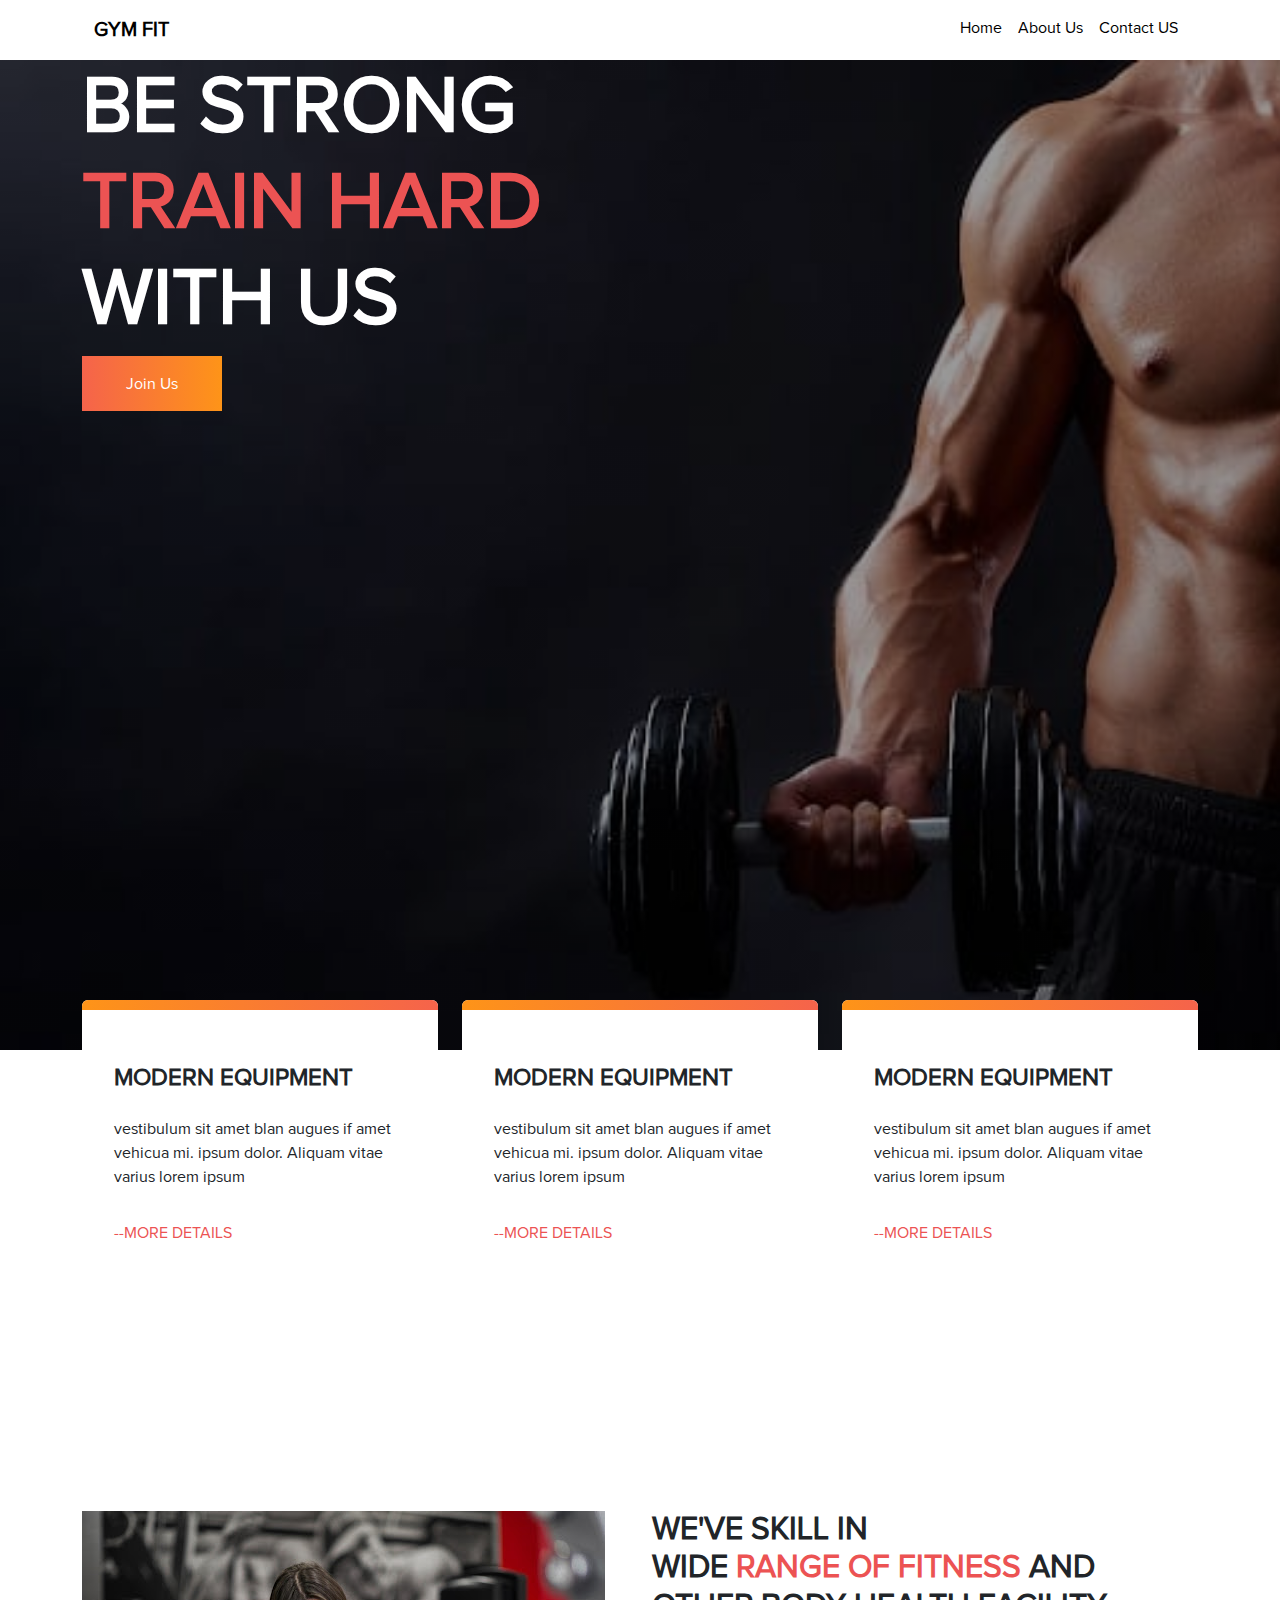
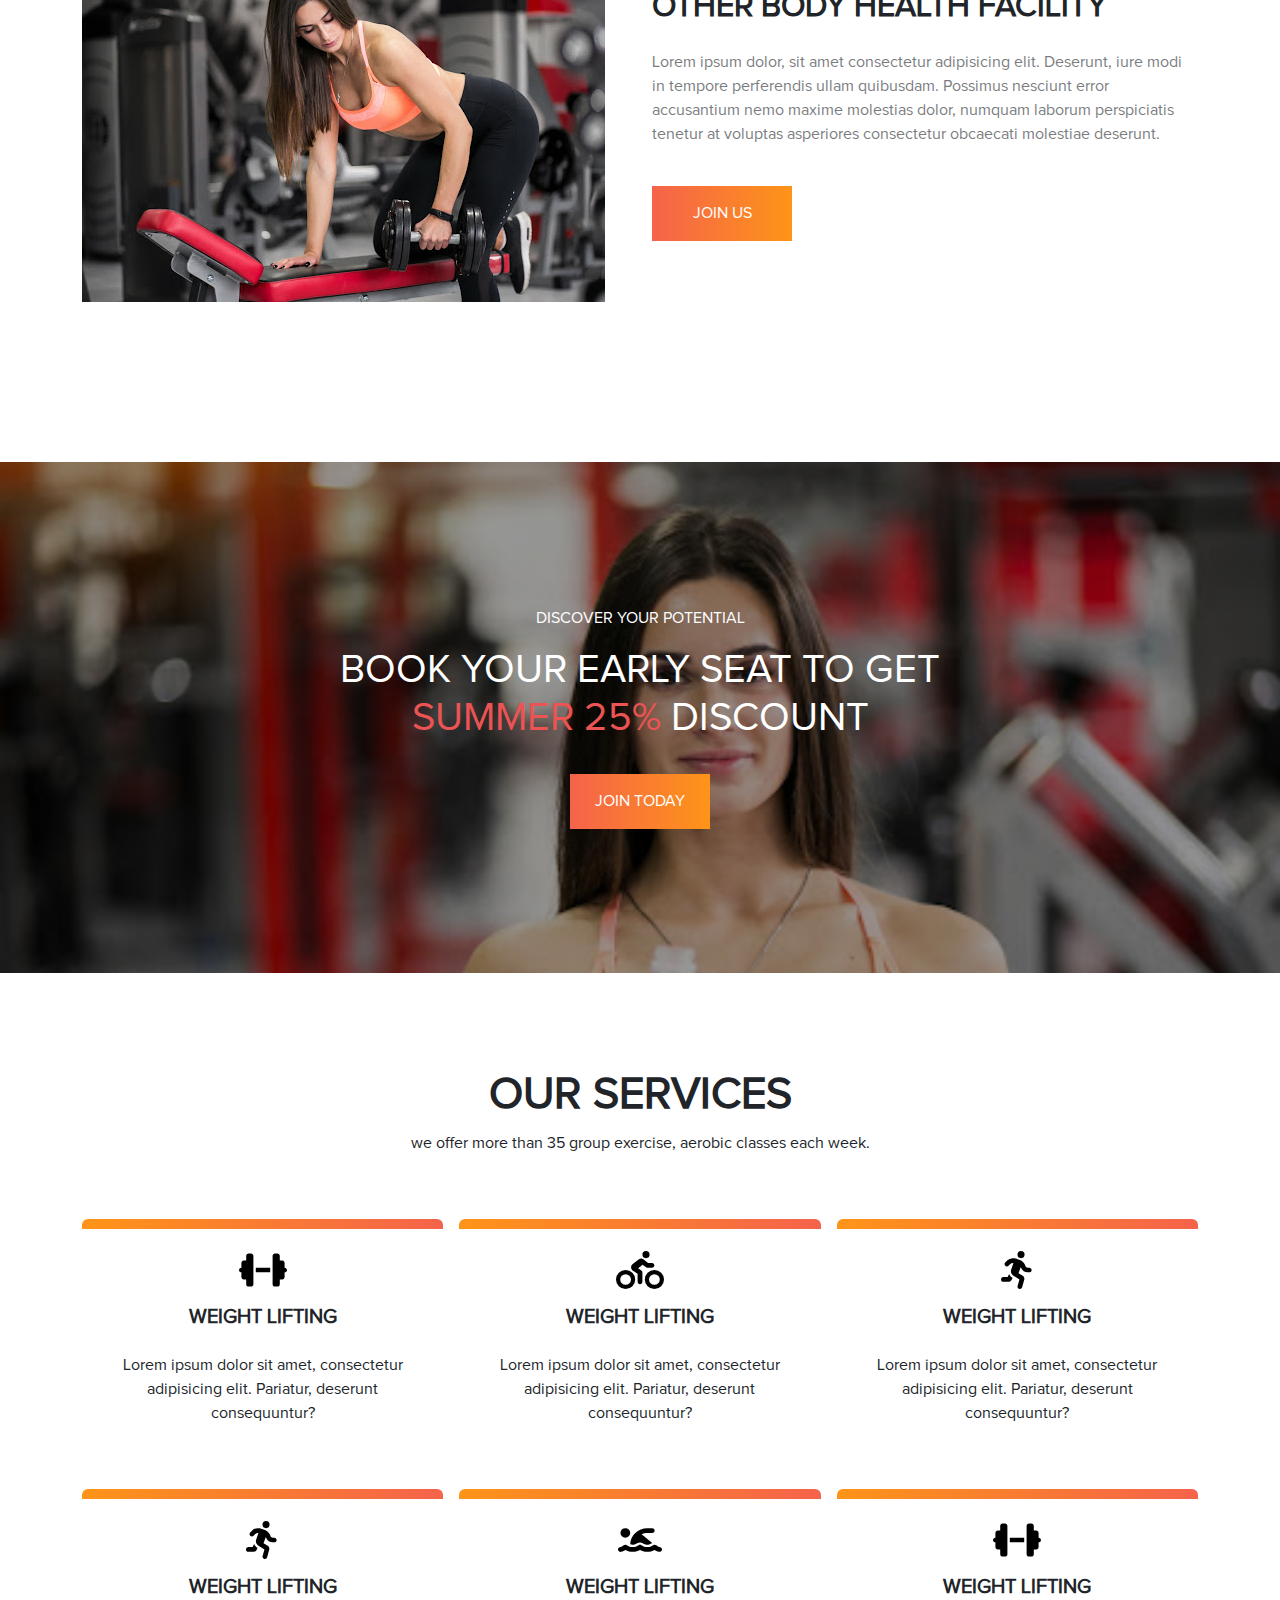
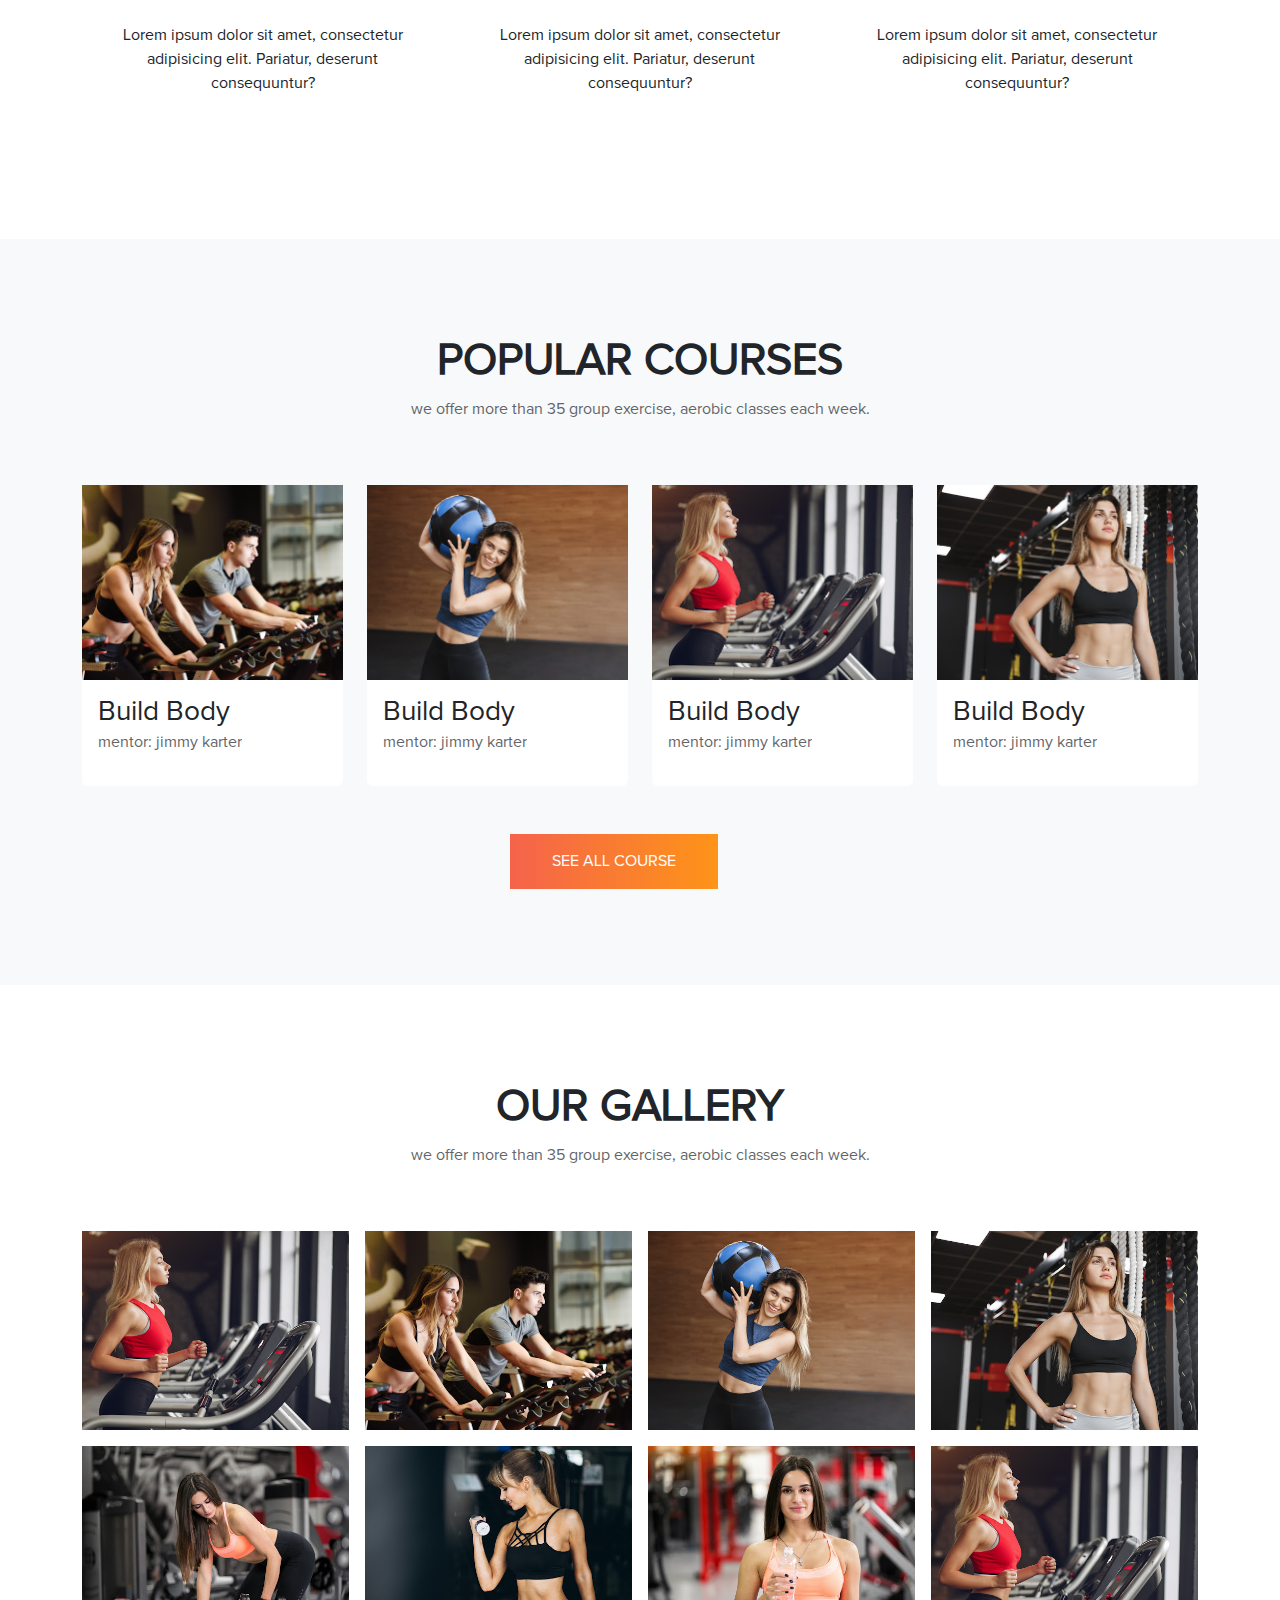
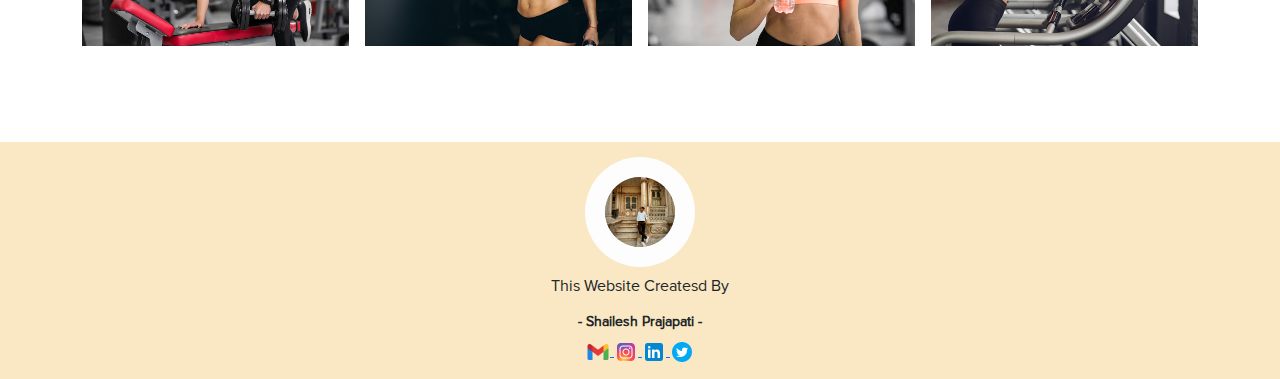
<file: index.html>
<!DOCTYPE html>
<html lang="en">

<head>
    <meta charset="UTF-8">
    <link rel="shortcut icon" type="x-icon" href="img/logo1.png">
    <meta name="viewport" content="width=device-width, initial-scale=1.0">
    <title>Gym Website</title>
    <link rel="stylesheet" href="css/bootstrap.css">
    <link rel="stylesheet" href="css/style.css">
</head>

<body>
    <!-- ==================  NAVBAR ============================== -->
    <div class="container-fluid sticky-top bg-white">
        <div class="container-lg">
            <nav class="navbar navbar-expand-lg ">
                <div class="container-fluid">
                    <a class="navbar-brand" href="#">GYM FIT</a>
                    <button class="navbar-toggler" type="button" data-bs-toggle="collapse"
                        data-bs-target="#navbarSupportedContent" aria-controls="navbarSupportedContent" aria-expanded="false"
                        aria-label="Toggle navigation">
                        <span class="navbar-toggler-icon"></span>
                    </button>
                    <div class="collapse navbar-collapse" id="navbarSupportedContent">
                        <ul class="navbar-nav ms-auto mb-2 mb-lg-0">
                            <li class="nav-item">
                                <a class="nav-link active" aria-current="page" href="index.html">Home</a>
                            </li>
                            <li class="nav-item">
                                <a class="nav-link active" aria-current="page" href="about_us.html">About Us</a>
                            </li>
                            <li class="nav-item">
                                <a class="nav-link active" aria-current="page" href="contact_us.html">Contact US</a>
                            </li>
                        </ul>
                    </div>
                </div>
            </nav>
        </div>
    </div>

    <!-- ==================  MAIN SECTION ============================== -->
    <div class="container-fluid main">
        <div class="container-lg text-uppercase text-area-main">
            <H1>BE STRONG <BR>
                <span>train hard</span> <br>
                with us
            </H1>
            <button class="btn1">join us</button>
        </div>

    </div>

    <!-- ==================  DETAILS ============================== -->
    <div class="details">
        <div class="container">
            <div class="row row-cols-md-2 row-cols-1">
                <div class="col-lg-4 mb-2 ">
                    <div class="card back border-0 py-5 px-3">
                        <div class="card-body">
                            <h5>MODERN EQUIPMENT</h5>
                            <P class="py-3">vestibulum sit amet blan augues if amet vehicua mi. ipsum dolor. Aliquam
                                vitae varius lorem ipsum</P>
                            <a href="#">--MORE DETAILS</a>
                        </div>
                    </div>
                </div>
                <div class="col-lg-4 mb-2">
                    <div class="card back border-0 py-5 px-3">
                        <div class="card-body">
                            <h5>MODERN EQUIPMENT</h5>
                            <P class="py-3">vestibulum sit amet blan augues if amet vehicua mi. ipsum dolor. Aliquam
                                vitae varius lorem ipsum</P>
                            <a href="#">--MORE DETAILS</a>
                        </div>
                    </div>
                </div>
                <div class="col-lg-4 mb-2">
                    <div class="card back border-0 py-5 px-3">
                        <div class="card-body">
                            <h5>MODERN EQUIPMENT</h5>
                            <P class="py-3">vestibulum sit amet blan augues if amet vehicua mi. ipsum dolor. Aliquam
                                vitae varius lorem ipsum</P>
                            <a href="#">--MORE DETAILS</a>
                        </div>
                    </div>
                </div>
            </div>
        </div>
    </div>

    <!-- ==================  MORE SECTION ============================== -->
    <div class="section more py-5">
        <div class="container py-5">
            <div class="row py-5 row-cols-1 row-cols-md-2">
                <div class="col-lg-6 mb-3">
                    <img src="img/women-s.jpeg" class="img-fluid" alt="" srcset="">
                </div>
                <div class="col-lg-6">
                    <h2 class="pb-3">WE'VE SKILL IN <br> WIDE <span>RANGE OF FITNESS</span> AND OTHER BODY HEALTH
                        FACILITY</h2>
                    <p>Lorem ipsum dolor, sit amet consectetur adipisicing elit. Deserunt, iure modi in tempore
                        perferendis ullam quibusdam. Possimus nesciunt error accusantium nemo maxime molestias dolor,
                        numquam laborum perspiciatis tenetur at voluptas asperiores consectetur obcaecati molestiae
                        deserunt.</p>
                    <button class="btn1 mt-4">JOIN US</button>
                </div>
            </div>
        </div>
    </div>

    <!-- ==================  DISCOVER ============================== -->
    <section class="discovber py-5">
        <div class="container py-5">
            <div class="row py-5">
                <div class="col-lg-8 m-auto text-white text-center">
                    <p> DISCOVER YOUR POTENTIAL</p>
                    <h1>BOOK YOUR EARLY SEAT TO GET <br><span>SUMMER 25% </span> DISCOUNT</h1>
                    <button class="btn1 mt-4">JOIN TODAY</button>
                </div>
            </div>
        </div>
    </section>


    <!-- ================== SERVICES ============================== -->
    <section class="services py-5">
        <div class="container py-5 text-center">
            <h1>OUR SERVICES</h1>
            <P>we offer more than 35 group exercise, aerobic classes each week.</P>
            <div class="row pt-5 g-3 row-cols-1 row-cols-md-2">
                <div class="col-lg-4">
                    <div class="card back border-0 p-3">
                        <div class="card-body">
                            <span><img src="img/dumbbell-solid.svg" style="height: 2.4rem;" alt=""></span>
                            <h5 class="py-3">WEIGHT LIFTING</h5>
                            <P>Lorem ipsum dolor sit amet, consectetur adipisicing elit. Pariatur, deserunt
                                consequuntur?</P>
                        </div>
                    </div>
                </div>
                <div class="col-lg-4">
                    <div class="card back border-0 p-3">
                        <div class="card-body">
                            <span><img src="img/person-biking-solid.svg" style="height: 2.4rem;" alt=""></span>
                            <h5 class="py-3">WEIGHT LIFTING</h5>
                            <P>Lorem ipsum dolor sit amet, consectetur adipisicing elit. Pariatur, deserunt
                                consequuntur?</P>
                        </div>
                    </div>
                </div>
                <div class="col-lg-4">
                    <div class="card back border-0 p-3">
                        <div class="card-body">
                            <span><img src="img/person-running-solid.svg" style="height: 2.4rem;" alt=""></span>
                            <h5 class="py-3">WEIGHT LIFTING</h5>
                            <P>Lorem ipsum dolor sit amet, consectetur adipisicing elit. Pariatur, deserunt
                                consequuntur?</P>
                        </div>
                    </div>
                </div>
                <div class="col-lg-4">
                    <div class="card back border-0 p-3">
                        <div class="card-body">
                            <span><img src="img/person-running-solid.svg" style="height: 2.4rem;" alt=""></span>
                            <h5 class="py-3">WEIGHT LIFTING</h5>
                            <P>Lorem ipsum dolor sit amet, consectetur adipisicing elit. Pariatur, deserunt
                                consequuntur?</P>
                        </div>
                    </div>
                </div>
                <div class="col-lg-4">
                    <div class="card back border-0 p-3">
                        <div class="card-body">
                            <span><img src="img/person-swimming-solid.svg   " style="height: 2.4rem;" alt=""></span>
                            <h5 class="py-3">WEIGHT LIFTING</h5>
                            <P>Lorem ipsum dolor sit amet, consectetur adipisicing elit. Pariatur, deserunt
                                consequuntur?</P>
                        </div>
                    </div>
                </div>
                <div class="col-lg-4">
                    <div class="card back border-0 p-3">
                        <div class="card-body">
                            <span><img src="img/dumbbell-solid.svg" style="height: 2.4rem;" alt=""></span>
                            <h5 class="py-3">WEIGHT LIFTING</h5>
                            <P>Lorem ipsum dolor sit amet, consectetur adipisicing elit. Pariatur, deserunt
                                consequuntur?</P>
                        </div>
                    </div>
                </div>

            </div>
        </div>
    </section>

    <!-- ================== COURSE ============================== -->
    <section class="course bg-light py-5">
        <div class="container py-5">
            <h1 class="text-center">POPULAR COURSES</h1>
            <p class="text-center">we offer more than 35 group exercise, aerobic classes each week.</p>
            <div class="row py-5 row-cols-1 row-cols-md-2 ">
                <div class="col-lg-3">
                    <div class="card">
                        <img src="img/cycle.jpeg" class="img-fluid" alt="">
                        <div class="card-body">
                            <h3 class="m-0">Build Body</h3>
                            <p>mentor: jimmy karter</p>
                        </div>
                    </div>
                </div>
                <div class="col-lg-3">
                    <div class="card">
                        <img src="img/strong.jpeg" class="img-fluid" alt="">
                        <div class="card-body">
                            <h3 class="m-0">Build Body</h3>
                            <p>mentor: jimmy karter</p>
                        </div>
                    </div>
                </div>
                <div class="col-lg-3">
                    <div class="card">
                        <img src="img/sportws.jpeg" class="img-fluid" alt="">
                        <div class="card-body">
                            <h3 class="m-0">Build Body</h3>
                            <p>mentor: jimmy karter</p>
                        </div>
                    </div>
                </div>
                <div class="col-lg-3">
                    <div class="card">
                        <img src="img/shoot.jpeg" class="img-fluid" alt="">
                        <div class="card-body">
                            <h3 class="m-0">Build Body</h3>
                            <p>mentor: jimmy karter</p>
                        </div>
                    </div>
                </div>
            </div>
            <div class="row">
                <div class="col-lg-3 m-auto">
                    <button class="btn2">SEE ALL COURSE</button>
                </div>
            </div>
        </div>
    </section>

    <!-- ================== GALLERY ============================== -->
    <section class="gallery py-5">
        <div class="container py-5">
            <h1 class="text-center">OUR GALLERY</h1>
            <p class="text-center">we offer more than 35 group exercise, aerobic classes each week.</p>
            <div class="row pt-5 g-3 row-cols-2 row-cols-md-3">
                <div class="col-lg-3 ">
                    <img src="img/sportws.jpeg" data-bs-toggle="modal" data-bs-target="#img1 " class="img-fluid" alt="">
                </div>
                <div class="col-lg-3 ">
                    <img src="img/cycle.jpeg" data-bs-toggle="modal" data-bs-target="#img2 " class="img-fluid" alt="">
                </div>
                <div class="col-lg-3 ">
                    <img src="img/strong.jpeg" data-bs-toggle="modal" data-bs-target="#img3 " class="img-fluid" alt="">
                </div>
                <div class="col-lg-3 ">
                    <img src="img/shoot.jpeg" data-bs-toggle="modal" data-bs-target="#img4 " class="img-fluid" alt="">
                </div>
                <div class="col-lg-3 ">
                    <img src="img/women-s.jpeg" data-bs-toggle="modal" data-bs-target="#img5 " class="img-fluid" alt="">
                </div>
                <div class="col-lg-3 ">
                    <img src="img/trainer.jpeg" data-bs-toggle="modal" data-bs-target="#img6 " class="img-fluid" alt="">
                </div>
                <div class="col-lg-3 ">
                    <img src="img/water.jpeg" data-bs-toggle="modal" data-bs-target="#img7 " class="img-fluid" alt="">
                </div>
                <div class="col-lg-3 ">
                    <img src="img/sportws.jpeg" data-bs-toggle="modal" data-bs-target="#img8 " class="img-fluid" alt="">
                </div>
            </div>
        </div>
    </section>

    <!-- ================== footer ============================== -->
    <div class="container-fluid client-bg">
        <div class="container-lg text-center client-c">
            <img src="icon/team-1.gif" class="img-fluid rounded-pill" alt="">
            <p>this website createsd by </p>
            <h5>- shailesh prajapati -</h5>
            <a href="mailto:prajapatishail875@gmail.com" class="c-footer-icons">
                <img src="icon/mail.png" class="icons-social" alt="">
            </a>
            <a href="https://www.instagram.com/mainlyshailesh/" class="c-footer-icons">
                <img src="icon/instagram.png" class="icons-social" alt="">
            </a>
            <a href="https://www.linkedin.com/in/shailesh-prajapati-a27973257/" class="c-footer-icons">
                <img src="icon/linkdin.png" class="icons-social" alt="">
            </a>
            <a href="https://twitter.com/Shailes10773010" class="c-footer-icons">
                <img src="icon/twitter.png" class="icons-social" alt="">
            </a>
        </div>
    </div>


    <script src="js/bootstrap.bundle.js"></script>
</body>

</html>
</file>
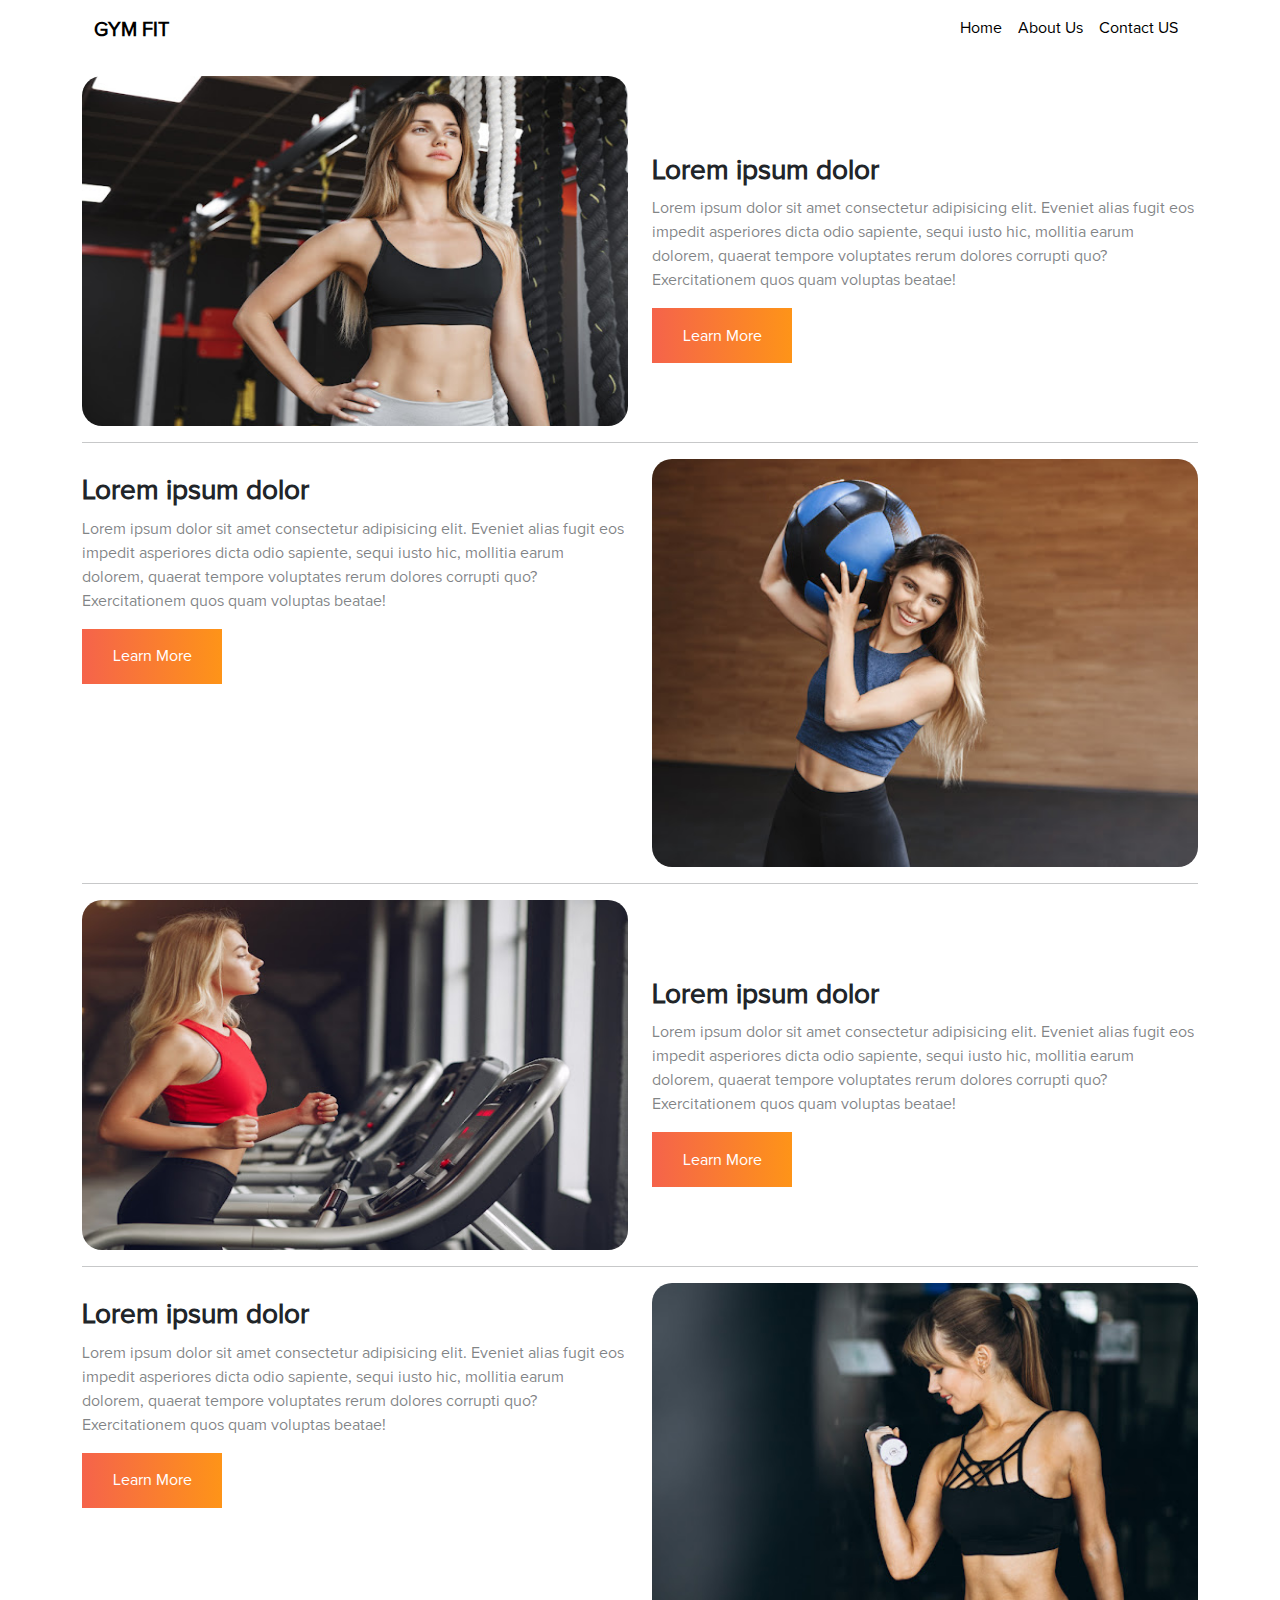
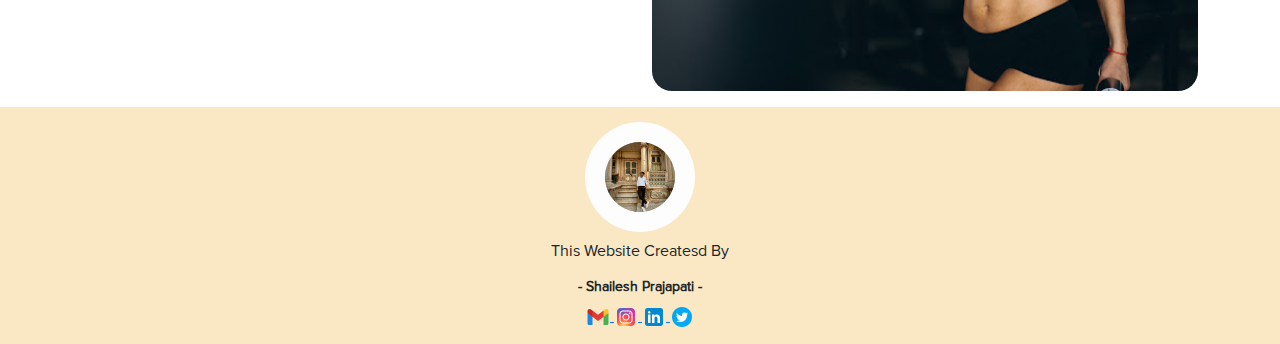
<file: about_us.html>
<!DOCTYPE html>
<html lang="en">

<head>
    <meta charset="UTF-8">
    <link rel="shortcut icon" type="x-icon" href="img/logo1.png">
    <meta name="viewport" content="width=device-width, initial-scale=1.0">
    <title>Gym Website</title>
    <link rel="stylesheet" href="css/bootstrap.css">
    <link rel="stylesheet" href="css/style.css">
</head>

<body>
    <!-- ==================  NAVBAR ============================== -->
    <div class="container-fluid sticky-top bg-white">
        <div class="container-lg">
            <nav class="navbar navbar-expand-lg ">
                <div class="container-fluid">
                    <a class="navbar-brand" href="#">GYM FIT</a>
                    <button class="navbar-toggler" type="button" data-bs-toggle="collapse"
                        data-bs-target="#navbarSupportedContent" aria-controls="navbarSupportedContent"
                        aria-expanded="false" aria-label="Toggle navigation">
                        <span class="navbar-toggler-icon"></span>
                    </button>
                    <div class="collapse navbar-collapse" id="navbarSupportedContent">
                        <ul class="navbar-nav ms-auto mb-2 mb-lg-0">
                            <li class="nav-item">
                                <a class="nav-link active" aria-current="page" href="index.html">Home</a>
                            </li>
                            <li class="nav-item">
                                <a class="nav-link active" aria-current="page" href="about_us.html">About Us</a>
                            </li>
                            <li class="nav-item">
                                <a class="nav-link active" aria-current="page" href="contact_us.html">Contact US</a>
                            </li>
                        </ul>
                    </div>
                </div>
            </nav>
        </div>
    </div>


    <!-- ==================  MAIN  START ============================== -->
    <div class="container-lg mt-3 mb-3">
        <div class="row row-cols-1 row-cols-lg-2 ">
            <div class="col c-col-about" style="height: 350px;">
                <img src="img/shoot.jpeg" class="img-fluid" style="height: 100%; width: 100%; border-radius: 20px;"
                    alt="" srcset="">
            </div>
            <div class="col" style="display: flex; flex-direction: column; justify-content: center;">
                <h3 class="fw-bold  mt-3">Lorem ipsum dolor</h3>
                <p class="text-muted opacity-75">Lorem ipsum dolor sit amet consectetur adipisicing elit. Eveniet alias
                    fugit eos impedit asperiores dicta odio sapiente, sequi iusto hic, mollitia earum dolorem, quaerat
                    tempore voluptates rerum dolores corrupti quo? Exercitationem quos quam voluptas beatae!</p>
                <button class="btn1">Learn More</button>
            </div>
        </div>
        <hr>
        <div class="row row-cols-1 row-cols-lg-2 flex-column-reverse flex-lg-row">
            <div class="col " style="height: 350px;">
                <h3 class="fw-bold  mt-3">Lorem ipsum dolor</h3>
                <p class="text-muted opacity-75">Lorem ipsum dolor sit amet consectetur adipisicing elit. Eveniet alias
                    fugit eos impedit asperiores dicta odio sapiente, sequi iusto hic, mollitia earum dolorem, quaerat
                    tempore voluptates rerum dolores corrupti quo? Exercitationem quos quam voluptas beatae!</p>
                <button class="btn1">Learn More</button>
            </div>
            <div class="col c-col-about" style="display: flex; flex-direction: column; justify-content: center;">
                <img src="img/strong.jpeg" class="img-fluid" style="height: 100%; width: 100%; border-radius: 20px;"
                    alt="" srcset="">
            </div>
        </div>
        <hr>
        <div class="row row-cols-1 row-cols-lg-2 ">
            <div class="col c-col-about" style="height: 350px;">
                <img src="img/sportws.jpeg" class="img-fluid" style="height: 100%; width: 100%; border-radius: 20px;"
                    alt="" srcset="">
            </div>
            <div class="col" style="display: flex; flex-direction: column; justify-content: center;">
                <h3 class="fw-bold  mt-3">Lorem ipsum dolor</h3>
                <p class="text-muted opacity-75">Lorem ipsum dolor sit amet consectetur adipisicing elit. Eveniet alias
                    fugit eos impedit asperiores dicta odio sapiente, sequi iusto hic, mollitia earum dolorem, quaerat
                    tempore voluptates rerum dolores corrupti quo? Exercitationem quos quam voluptas beatae!</p>
                <button class="btn1">Learn More</button>
            </div>
        </div>
        <hr>
        <div class="row row-cols-1 row-cols-lg-2 flex-column-reverse flex-lg-row">
            <div class="col " style="height: 350px;">
                <h3 class="fw-bold  mt-3">Lorem ipsum dolor</h3>
                <p class="text-muted opacity-75">Lorem ipsum dolor sit amet consectetur adipisicing elit. Eveniet alias
                    fugit eos impedit asperiores dicta odio sapiente, sequi iusto hic, mollitia earum dolorem, quaerat
                    tempore voluptates rerum dolores corrupti quo? Exercitationem quos quam voluptas beatae!</p>
                <button class="btn1">Learn More</button>
            </div>
            <div class="col c-col-about" style="display: flex; flex-direction: column; justify-content: center;">
                <img src="img/trainer.jpeg" class="img-fluid" style="height: 100%; width: 100%; border-radius: 20px;"
                    alt="" srcset="">
            </div>
        </div>
    </div>


    <!-- ==================  FOOTER ============================== -->
    <div class="container-fluid client-bg">
        <div class="container-lg text-center client-c">
            <img src="icon/team-1.gif" class="img-fluid rounded-pill" alt="">
            <p>this website createsd by </p>
            <h5>- shailesh prajapati -</h5>
            <a href="mailto:prajapatishail875@gmail.com" class="c-footer-icons">
                <img src="icon/mail.png" class="icons-social" alt="">
            </a>
            <a href="https://www.instagram.com/mainlyshailesh/" class="c-footer-icons">
                <img src="icon/instagram.png" class="icons-social" alt="">
            </a>
            <a href="https://www.linkedin.com/in/shailesh-prajapati-a27973257/" class="c-footer-icons">
                <img src="icon/linkdin.png" class="icons-social" alt="">
            </a>
            <a href="https://twitter.com/Shailes10773010" class="c-footer-icons">
                <img src="icon/twitter.png" class="icons-social" alt="">
            </a>
        </div>
    </div>
    <script src="js/bootstrap.bundle.js"></script>
</body>

</html>
</file>
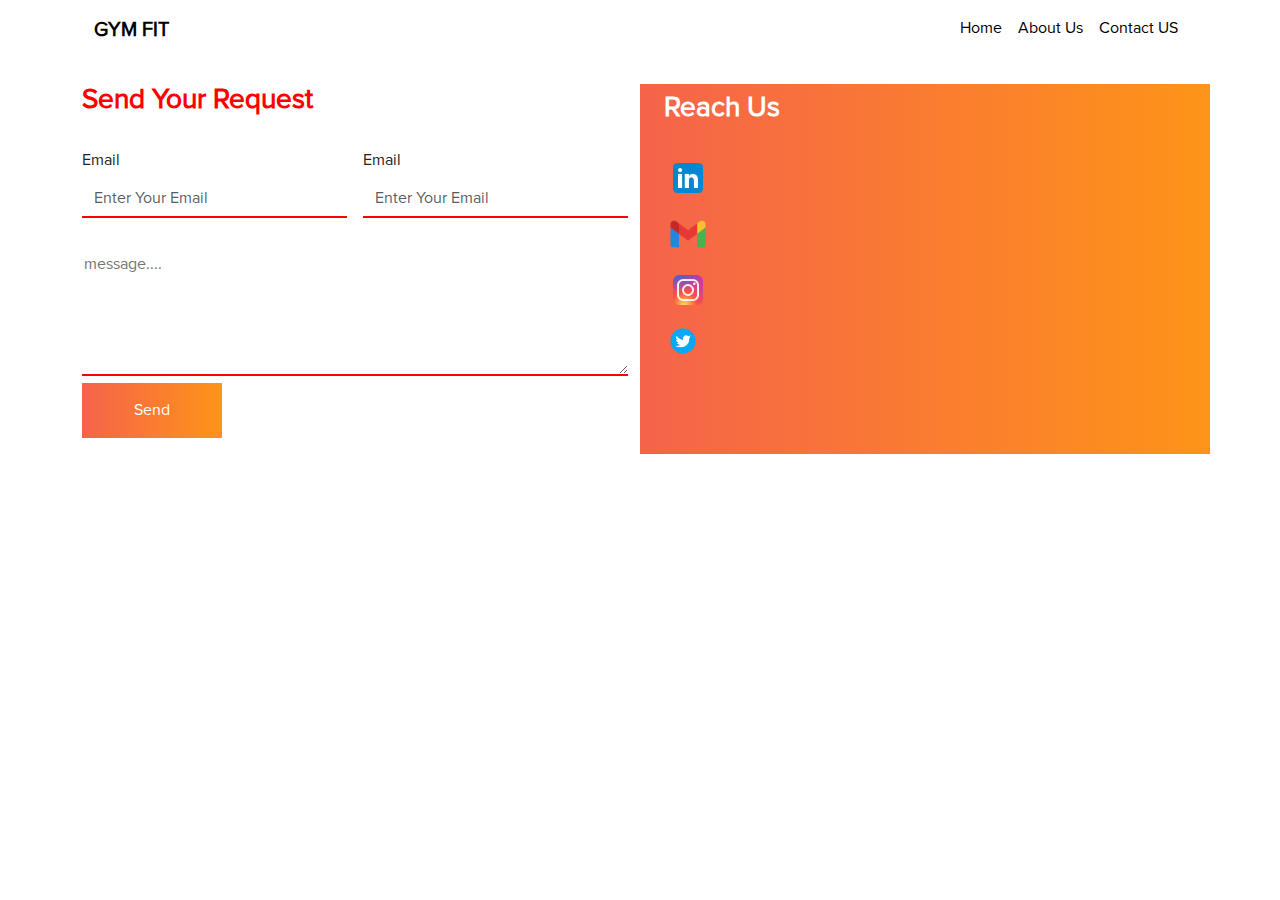
<file: contact_us.html>
<!DOCTYPE html>
<html lang="en">

<head>
    <meta charset="UTF-8">
    <link rel="shortcut icon" type="x-icon" href="img/logo1.png">
    <meta name="viewport" content="width=device-width, initial-scale=1.0">
    <title>Gym Website</title>
    <link rel="stylesheet" href="css/bootstrap.css">
    <link rel="stylesheet" href="css/style.css">
</head>

<body>
    <!-- ==================  NAVBAR ============================== -->
    <div class="container-fluid sticky-top bg-white">
        <div class="container-lg">
            <nav class="navbar navbar-expand-lg ">
                <div class="container-fluid">
                    <a class="navbar-brand" href="#">GYM FIT</a>
                    <button class="navbar-toggler" type="button" data-bs-toggle="collapse"
                        data-bs-target="#navbarSupportedContent" aria-controls="navbarSupportedContent"
                        aria-expanded="false" aria-label="Toggle navigation">
                        <span class="navbar-toggler-icon"></span>
                    </button>
                    <div class="collapse navbar-collapse" id="navbarSupportedContent">
                        <ul class="navbar-nav ms-auto mb-2 mb-lg-0">
                            <li class="nav-item">
                                <a class="nav-link active" aria-current="page" href="index.html">Home</a>
                            </li>
                            <li class="nav-item">
                                <a class="nav-link active" aria-current="page" href="about_us.html">About Us</a>
                            </li>
                            <li class="nav-item">
                                <a class="nav-link active" aria-current="page" href="contact_us.html">Contact US</a>
                            </li>
                        </ul>
                    </div>
                </div>
            </nav>
        </div>
    </div>
    <!-- ==================  CONTACT US PAGE ============================== -->
    <div class="container-lg mb-3">
        <div class="row row-cols-1 row-cols-md-2 row-cols-lg-2 mt-4">
            <div class="col">
                <h3 style="font-weight: 800; color: red; margin-bottom: 30px;">Send Your Request</h3>
                <div class="row row-cols-1 row-cols-md-2 row-cols-lg-2 g-3  ">
                    <div class="col">
                        <label for="" class="form-label">Email</label>
                        <input type="email" class="form-control" placeholder="Enter Your Email" name="" id=""
                            style="border: 0; border-bottom: 2px solid red; outline: none; border-radius: 0;">
                    </div>
                    <div class="col">
                        <label for="" class="form-label">Email</label>
                        <input type="email" class="form-control" placeholder="Enter Your Email" name="" id=""
                            style="outline: none; border: 0; border-bottom: 2px solid red; border-radius: 0;">
                    </div>
                </div>
                <div class="row g-3 mt-3">
                    <div class="col">
                        <textarea name="" id="" rows="5" class="w-100"
                            style="border: 0; outline: none; border-bottom: 2px solid red; "
                            placeholder="message...."></textarea>
                    </div>
                </div>
                <button class="btn1 mb-3">send</button>
            </div>
            <div class="col" style="  background: linear-gradient(90deg, #f5634b 0%, #fe9418 100%);">
                <h3 style="text-transform: capitalize; font-weight: 700; padding: 8px 12px; color: white;">Reach Us</h3>
                <div class="row p-3 row-cols-lg-1 g-3">
                    <div class="col">
                        <a href="https://www.linkedin.com/in/shailesh-prajapati-a27973257/">
                            <img src="icon/linkdin.png" style="height: 40px;" alt="" srcset="">
                        </a>
                    </div>
                    <div class="col">
                        <a href="mailto:prajapatishail875@gmail.com">
                            <img src="icon/mail.png" style="height: 40px;" alt="" srcset="">
                        </a>
                    </div>
                    <div class="col">
                        <a href="https://www.instagram.com/mainlyshailesh/">
                            <img src="icon/instagram.png" style="height: 40px;" alt="" srcset="">
                        </a>
                    </div>
                    <div class="col">
                        <a href="https://twitter.com/Shailes10773010">
                            <img src="icon/twitter.png" style="height: 30px;" alt="" srcset="">
                        </a>
                    </div>
                </div>
            </div>
        </div>
    </div>
    <script src="js/bootstrap.bundle.js"></script>
</body>

</html>
</file>
<file: css/style.css>
@font-face {
  font-family: "Proxima";
  src: url("../font/Proxima-Nova-Font.otf");
}
* {
  font-family: "Proxima";
  text-decoration: none;
}

.navbar-brand {
  font-weight: 800;
}

button:not(:disabled),
[type=button]:not(:disabled),
[type=reset]:not(:disabled),
[type=submit]:not(:disabled) {
  cursor: pointer;
  border: none;
}

.btn1 {
  height: 55px;
  width: 140px;
  color: white;
  outline: none;
  border: none;
  background: linear-gradient(90deg, #f5634b 0%, #fe9418 100%);
  transition: 1s;
  text-transform: capitalize;
}

.btn1:hover {
  background: linear-gradient(90deg, #fe9418 0%, #f5634b 100%);
  transition: all 1s;
}

.back {
  position: relative;
  z-index: 1;
  overflow: hidden;
  transition: all 0.8s;
}

.back:hover {
  color: white;
  cursor: pointer;
}

.back::before {
  content: "";
  position: absolute;
  height: 10px;
  width: 100%;
  top: 0px;
  left: 0px;
  background: linear-gradient(90deg, #fe9418 0%, #f5634b 100%);
  z-index: -1;
  transition: all 0.8s;
}

.back:hover::before {
  height: 100%;
}

span {
  color: rgb(236, 83, 83);
  cursor: pointer;
}

.nav-link::after {
  content: "";
  display: block;
  height: 4px;
  background: linear-gradient(90deg, #f5634b 0%, #fe9418 100%);
  width: 100%;
  transform: scale(0);
  transition: all 0.5s ease;
  transform-origin: left;
}

.nav-link:hover::after {
  transform: scale(1);
}

.main {
  background: linear-gradient(rgba(0, 0, 0, 0.4), rgba(0, 0, 0, 0.4)), url(../img/young-fit.jpeg) no-repeat;
  background-image: url(../img/young-fit.jpeg) no-repeat;
  height: 110vh;
  background-size: cover;
}
.main h1 {
  font-size: 5rem;
  font-weight: 800;
  color: white;
}

.details {
  margin-top: -50px;
  margin-bottom: 50px;
}
.details h5 {
  text-decoration: none;
  font-size: 1.5rem;
  font-weight: 700;
}
.details a {
  text-decoration: none;
  color: rgb(236, 83, 83);
}
.details .back:hover a {
  color: white;
  cursor: pointer;
}

.more h2 {
  font-weight: 800;
}
.more p {
  opacity: 0.6;
}

.discovber {
  background: linear-gradient(rgba(0, 0, 0, 0.4), rgba(0, 0, 0, 0.4)), url(../img/water.jpeg) no-repeat;
  background-size: cover;
  width: 100%;
}

.services h1 {
  font-weight: 800;
  font-size: 2.8rem;
}
.services h5 {
  font-weight: 700;
}

.course h1 {
  font-weight: 800;
  font-size: 2.8rem;
}
.course .card {
  border: none;
}
.course p {
  opacity: 0.7;
}
.course .btn2 {
  height: 55px;
  width: 80%;
  color: white;
  outline: none;
  border: none;
  background: linear-gradient(90deg, #f5634b 0%, #fe9418 100%);
  transition: 1s;
}
.course .btn2:hover {
  background: linear-gradient(90deg, #fe9418 0%, #f5634b 100%);
  transition: all 1s;
}

.gallery h1 {
  font-weight: 800;
  font-size: 2.8rem;
}
.gallery p {
  opacity: 0.7;
}

.client-bg {
  background: #fae8c4;
}
.client-bg .client-c {
  padding: 15px;
}
.client-bg img {
  width: 110px !important;
  height: auto !important;
}
.client-bg p {
  font-size: 16px;
  margin-top: 7px;
  text-transform: capitalize;
}
.client-bg h5 {
  font-size: 14px;
  text-transform: capitalize;
  font-weight: 700;
}
.client-bg .c-footer-icons .icons-social {
  width: 24px !important;
}

/* responcive */
@media (max-width: 575.98px) {
  .offcanvas.showing,
  .offcanvas.show:not(.hiding) {
    width: 83%;
    background: black;
  }
  .main .text-area-main {
    display: flex;
    justify-content: center;
    height: 72%;
    flex-direction: column;
  }
  .main h1 {
    font-size: 2rem;
  }
  .main .btn1 {
    height: 38px;
    width: 30%;
  }
  .services h1 {
    font-size: 1.8rem;
  }
  .services p {
    font-size: 12px;
  }
  .course h1 {
    font-size: 1.8rem;
  }
  .course p {
    font-size: 12px;
  }
  .gallery h1 {
    font-size: 1.8rem;
  }
  .gallery p {
    font-size: 12px;
  }
  .more h2 {
    font-size: 18px;
  }
  .more p {
    font-size: 10px;
  }
  .discovber h1 {
    font-size: 15px;
  }
  .discovber p {
    font-size: 11px;
  }
  .discovber .btn1 {
    height: 38px;
    width: 40%;
  }
  .client-c img {
    width: 80px !important;
  }
  .c-col-about {
    height: 155px !important;
  }
}/*# sourceMappingURL=style.css.map */
</file>
